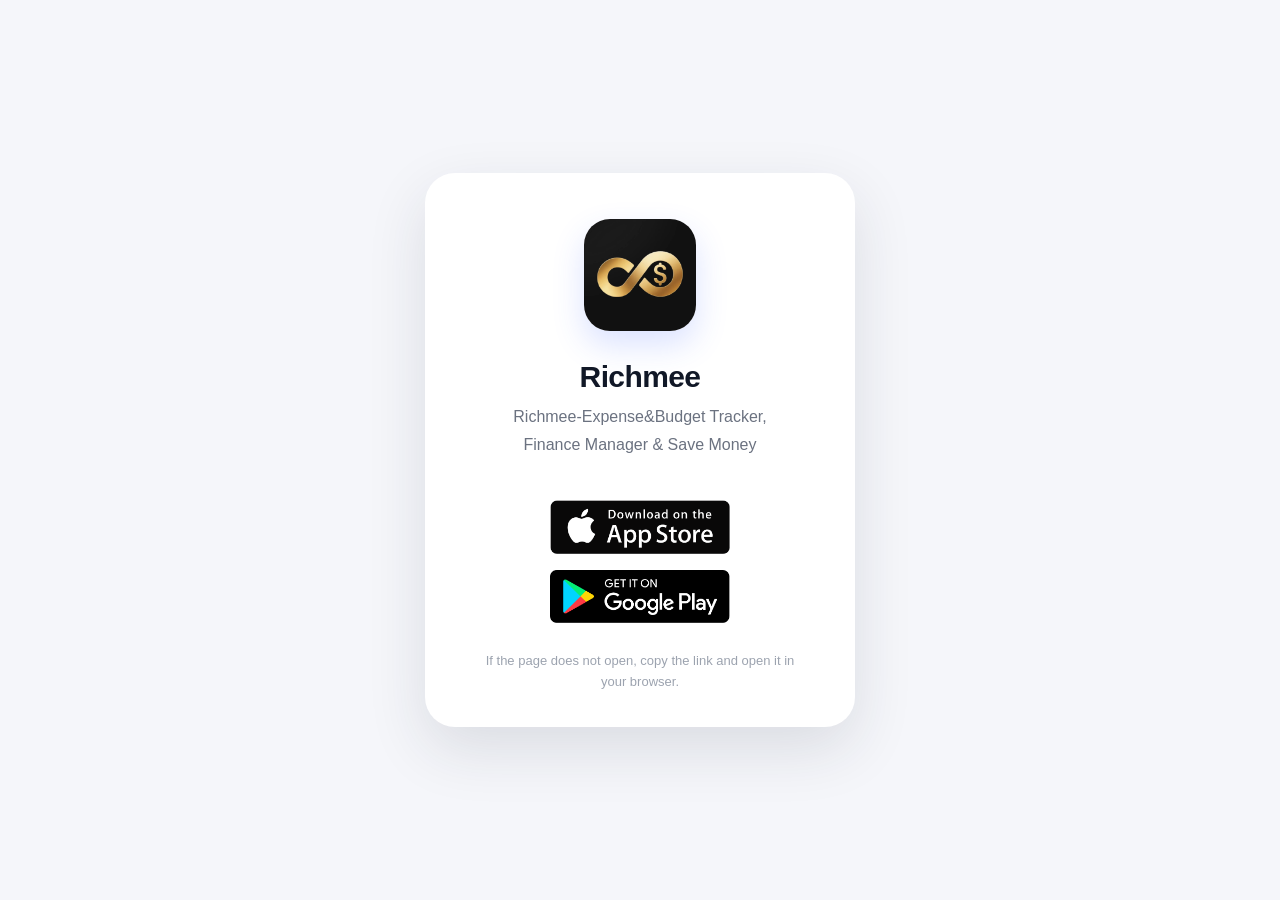
<file: richmee-download.html>
<!DOCTYPE html>
<html lang="en">

<head>
    <meta charset="utf-8">
    <meta http-equiv="X-UA-Compatible" content="IE=edge">
    <meta name="viewport" content="width=device-width, initial-scale=1, maximum-scale=1">
    <title>Richmee - App Download</title>
    <meta name="description" content="Download Richmee for iOS and Android.">
    <link rel="icon" href="images/richmee_logo.webp" type="image/webp">
    <style>
        * {
            box-sizing: border-box;
        }

        html,
        body {
            margin: 0;
            min-height: 100%;
            font-family: -apple-system, BlinkMacSystemFont, "Segoe UI", Roboto, "Helvetica Neue", Arial, sans-serif;
            color: #202124;
            background: #f5f6fa;
        }

        body {
            min-height: 100vh;
            display: flex;
            align-items: center;
            justify-content: center;
            padding: 24px;
        }

        .download-page {
            width: 100%;
            max-width: 430px;
            min-height: min(760px, calc(100vh - 48px));
            display: flex;
            align-items: center;
            justify-content: center;
        }

        .download-card {
            width: 100%;
            padding: 46px 28px 34px;
            text-align: center;
            background: #ffffff;
            border-radius: 30px;
            box-shadow: 0 22px 60px rgba(35, 42, 61, 0.12);
        }

        .app-logo {
            width: 112px;
            height: 112px;
            border-radius: 26px;
            object-fit: cover;
            box-shadow: 0 14px 32px rgba(54, 97, 255, 0.18);
        }

        h1 {
            margin: 24px 0 8px;
            font-size: 30px;
            line-height: 1.2;
            font-weight: 800;
            letter-spacing: -0.02em;
            color: #111827;
        }

        .subtitle {
            margin: 0 auto;
            max-width: 310px;
            font-size: 16px;
            line-height: 1.7;
            color: #6b7280;
        }

        .download-actions {
            display: grid;
            gap: 16px;
            margin-top: 42px;
            justify-items: center;
        }

        .store-link {
            display: inline-flex;
            width: min(180px, 100%);
            border-radius: 14px;
            transition: transform 0.2s ease, filter 0.2s ease;
        }

        .store-link:hover {
            transform: translateY(-2px);
            filter: drop-shadow(0 12px 20px rgba(17, 24, 39, 0.16));
        }

        .store-badge {
            display: block;
            width: 100%;
            height: auto;
        }

        .helper-text {
            margin: 28px auto 0;
            max-width: 320px;
            font-size: 13px;
            line-height: 1.6;
            color: #9ca3af;
        }

        @media (max-width: 480px) {
            body {
                padding: 0;
                background: #ffffff;
            }

            .download-page {
                min-height: 100vh;
                max-width: none;
            }

            .download-card {
                min-height: 100vh;
                display: flex;
                flex-direction: column;
                align-items: center;
                justify-content: center;
                border-radius: 0;
                box-shadow: none;
            }

            .download-actions {
                width: 100%;
            }
        }
    </style>
</head>

<body>
    <main class="download-page" aria-labelledby="download-title">
        <section class="download-card">
            <img class="app-logo" src="images/richmee_logo.webp" alt="Richmee logo">
            <h1 id="download-title">Richmee</h1>
            <p class="subtitle" data-i18n="subtitle">Smart and simple personal finance management. Choose your device platform to download.</p>

            <div class="download-actions" aria-label="Download links">
                <a class="store-link" href="https://apps.apple.com/app/6752465398" target="_blank" rel="noopener noreferrer" aria-label="Download on the App Store">
                    <img class="store-badge" src="images/app_store.png" alt="Download on the App Store">
                </a>
                <a class="store-link" href="https://play.google.com/store/apps/details?id=com.excelsiorlab.moneytracker" target="_blank" rel="noopener noreferrer" aria-label="Get it on Google Play">
                    <img class="store-badge" src="images/google_play.png" alt="Get it on Google Play">
                </a>
            </div>

            <p class="helper-text" data-i18n="helper">If the page does not open, copy the link and open it in your browser.</p>
        </section>
    </main>

    <script>
        (function () {
            var translations = {
                en: {
                    subtitle: 'Richmee-Expense&Budget Tracker, Finance Manager & Save Money',
                    helper: 'If the page does not open, copy the link and open it in your browser.',
                    appStoreLabel: 'Download on the App Store',
                    googlePlayLabel: 'Get it on Google Play'
                },
                zh: {
                    subtitle: '智能、简单的个人财务管理工具，选择你的设备平台开始下载。',
                    helper: '如无法跳转，请复制链接后在浏览器中打开。',
                    appStoreLabel: '前往 App Store 下载',
                    googlePlayLabel: '前往 Google Play 下载'
                }
            };
            var language = (navigator.language || navigator.userLanguage || 'en').toLowerCase().indexOf('zh') === 0 ? 'zh' : 'en';
            var content = translations[language];

            document.documentElement.lang = language === 'zh' ? 'zh-CN' : 'en';
            document.querySelectorAll('[data-i18n]').forEach(function (element) {
                var key = element.getAttribute('data-i18n');
                element.textContent = content[key];
            });

            var storeLinks = document.querySelectorAll('.store-link');
            var storeBadges = document.querySelectorAll('.store-badge');
            storeLinks[0].setAttribute('aria-label', content.appStoreLabel);
            storeBadges[0].setAttribute('alt', content.appStoreLabel);
            storeLinks[1].setAttribute('aria-label', content.googlePlayLabel);
            storeBadges[1].setAttribute('alt', content.googlePlayLabel);
        })();
    </script>
</body>

</html>
</file>
